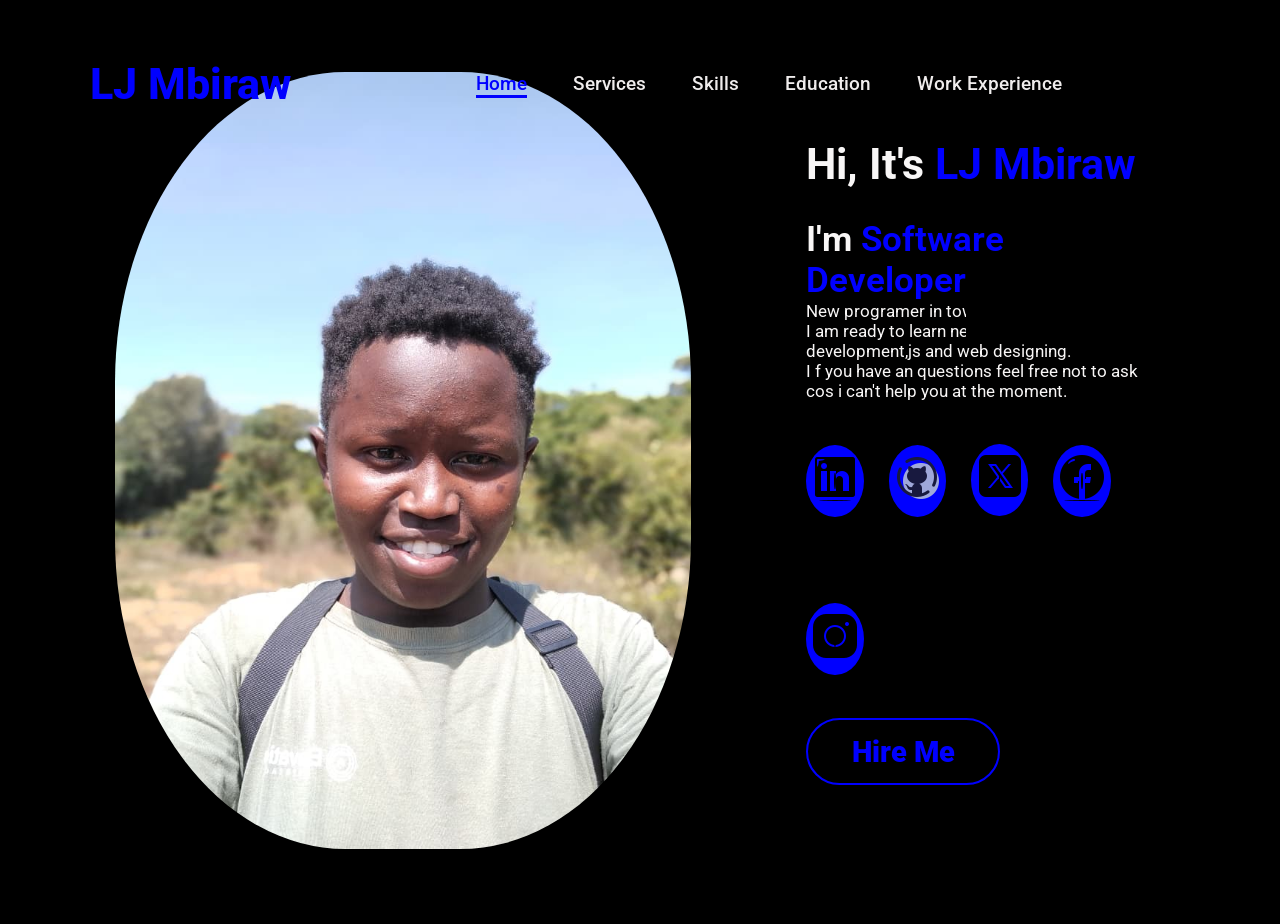
<file: index.html>
<!DOCTYPE html>
<html lang="en">
<head>
    <meta charset="UTF-8">
    <meta name="viewport" content="width=device-width, initial-scale=1.0">
    <link rel="stylesheet" href="index.css">
    <title>LJ Portfolio</title>
</head>
<body>
    <header>
        <a href="#" class="logo">LJ Mbiraw</a>
        <nav>
                <a href="#" class="active">Home</a>
                <a href="#">Services</a>
                <a href="#">Skills</a>
                <a href="#">Education</a>
                <a href="#">Work Experience</a>

        </nav>
    </header>
    <section class="home">
        <div class="home-img">
            <img src="./IMG-20251014.jpg" alt="">
        </div>
        <div class="home-content">
            <h1>Hi, It's <span>LJ Mbiraw</span></h1>
    <h3 class="typing-text">I'm <span></span></h3>
    <p>New programer in town.<br>I am ready to learn new skills in web development,js and web designing.<br>I f you have an questions feel free not to ask cos i can't help you at the moment. </p>
    <div class="social-icons">
    <a href="#"><iclass="fab fa-linkedin"><img src="icons8-linkedin-48.png" alt="LinkedIn"></i></a>
    <a href="#"><iclass="fab fa-github"><img src="github-48.png" alt="GitHub"></i></a>
    <a href="#"><iclass="fab fa-twitter"><img src="icons8-x-50.png" alt="Twitter"></i></a>
    <a href="#"><iclass="fab fa-facebook"><img src="facebook-48.png" alt="Facebook"></i></a>
    <a href="#"><iclass="fab fa-instagram"><img src="icons8-instagram-logo-50.png" alt="Instagram"></i></a>
            </div>
     <a href="#" class="btn">Hire Me</a>       
            </section>
</body>
</html>
  </body>
</html>
</file>
<file: index.css>
@import url('https://fonts.googleapis.com/css2?family=Roboto:wght@400;700&display=swap');

* {
    margin: 0;
    padding: 0;
    box-sizing: border-box;
    text-decoration: none;
    border: none;
    outline: none;
    font-family: 'Roboto', 'Times New Roman', Times, serif;
}

html, body {
    font-size: 90%;
}   

body {
    width: 100%;
    height: 100vh;
    overflow-x: hidden;
    background-color: black;
    color: rgb(248, 246, 246);
}
    header {
    margin-top: 30px;
    position: fixed;
    width: 90%;
    display: flex;
    top: 0;
    left: 0;
    padding: 2rem 7%;
    background: transparent;
    filter: drop-shadow(15px);
    display: flex;
    justify-content: space-between;
    align-items: center;
    z-index: 100;
    }

    .logo {
    font-size: 3rem;
    color: blue;
    font-weight: 800;
    cursor: pointer;
    transition: 0.5s ease;
    }

    .logo:hover {
        transform: scale(1.1);
    }

    nav a {
    color: #efecec;
    font-size: 1.3rem;
    margin-left: 3rem;
    font-weight: 500;
    transition: 0.5s ease;
    border-bottom: 7px solid transparent;
    }

    nav a:hover,
    nav a.active {
        border-bottom: 3px solid blue;
        color: blue;
    }

    @media(max-width: 995px){
        nav {
            position: absolute;
            top: 0%;
            right: 0%;
            width: 40%;
            border-left: 3px solid blue;
            border-bottom: 3px solid blue;
            border-bottom-left-radius: 2rem;
            padding: 1rem solid;
            background-color: #080808e0;
            border-top: 0.1rem solid blue;
        }

        nav.active {
            display: block;
        }

        nav a {
            display: block;
            margin: 3rem 0;
            font-size: 2rem;
        }

        nav a:hover,
        nav a.active {
            border-bottom: 0.5rem solid blue;
            padding: -2rem;
            border-radius: 0.5rem;
    }   
}

section {
    min-height: 100vh;
    padding: 5rem 9% 5rem;
}

.home {
    display: flex;
    justify-content: center;
    align-items: center;
    gap: 8rem;
    background-color: black;
}

.home.home-content h1{
    font-size: 6rem;
    font-weight: 300;
    line-height: 1.3;
}

span{
    color: blue;
}

.home-content h1{
    font-size: 3rem;
    margin-bottom: 2rem;
    font-weight: 0;
}
.home-content p{
    font-size: 1.2rem;
}

.home-img{
    border-radius: 60%;
}

.home-img img{
    position: relative;
    width: 45vw;
    border-radius: 40%;
    box-shadow: 0 0 25px solid;
    cursor: pointer;
    transition: 0.5s linear;
}

.home-img img:hover{
    font-size: 2rem;
    font-weight: 500;
}

.social-icons a{
    display: inline-flex;
    justify-content: center;
    align-items: center;
    width: 4rem;
    height: 5rem;
    background-color: transparent;
    border: 2rem solid blue;
    font-size: 2rem;
    border-radius: 80%;
    margin: 3rem 1.5rem 3rem 0;
    transition: 0.3 ease;
    color: red;
}

.social-icons a:hover{
    color: black;
    transform: scale(1.3)translateY(5px);
    background-color: transparent;
    box-shadow: 0 0 25px red;
}

.btn{
    display: inline-block;
    padding: 1rem 3rem;
    background-color: black;
    border-radius: 5rem;
    font-size: 2rem;
    color: blue;
    letter-spacing: 0.3;
    font-weight: 900;
    border: 2px solid blue;
    transition: 0.3s ease;
    cursor: pointer;
}

.btn:hover{
    transform: scale(1.03);
    background-color: blue;
    color: black;
    box-shadow: 0 0 25px red;
}

.typing-text{
    font-size: 35px;
    font-weight: 650;
    min-width: 300px;
}

.typing-text span{
    position: relative;
}

.typing-text span:before{
    content: "Software Developer";
    color: blue;
    animation: words 20s infinite;
}

.typing-text span:after{
    content: "";
    background-color: black;
    position: absolute;
    width: calc(100% + 8px);
    height: 100%;
    border-left: 3px solid black;
    right: -8;
    animation: cursor 0.5s infinite;
}

@keyframes cursor{
    to{
        border-left:  3px solid whitesmoke;
    }
}

@keyframes words{
    0%,20%{
        content: "A Graduate";
    }
     21%,40%{
        content: "A Web Developer";
    }
    41%,60%{
        content: "A Tiktoker";
    }
    61%,80%{
        content: "A Marketer";
    }
    81%,100%{
        content: "An Artist";
    }
}

@media(max-width: 1000px){
    .home{
        gap: 4rem;
    }
}

@media(max-width:995px){
    .home{
        flex-direction: column;
        margin: 5rem 4rem;
    }

    .home .home-content h3{
        font-size: 2rem;
    }

    .home-content h1{
        font-size: 5rem;
    }

    .home-img.img{
        width: 70vw;
        margin-top: 4rem;
    }
}
</file>
